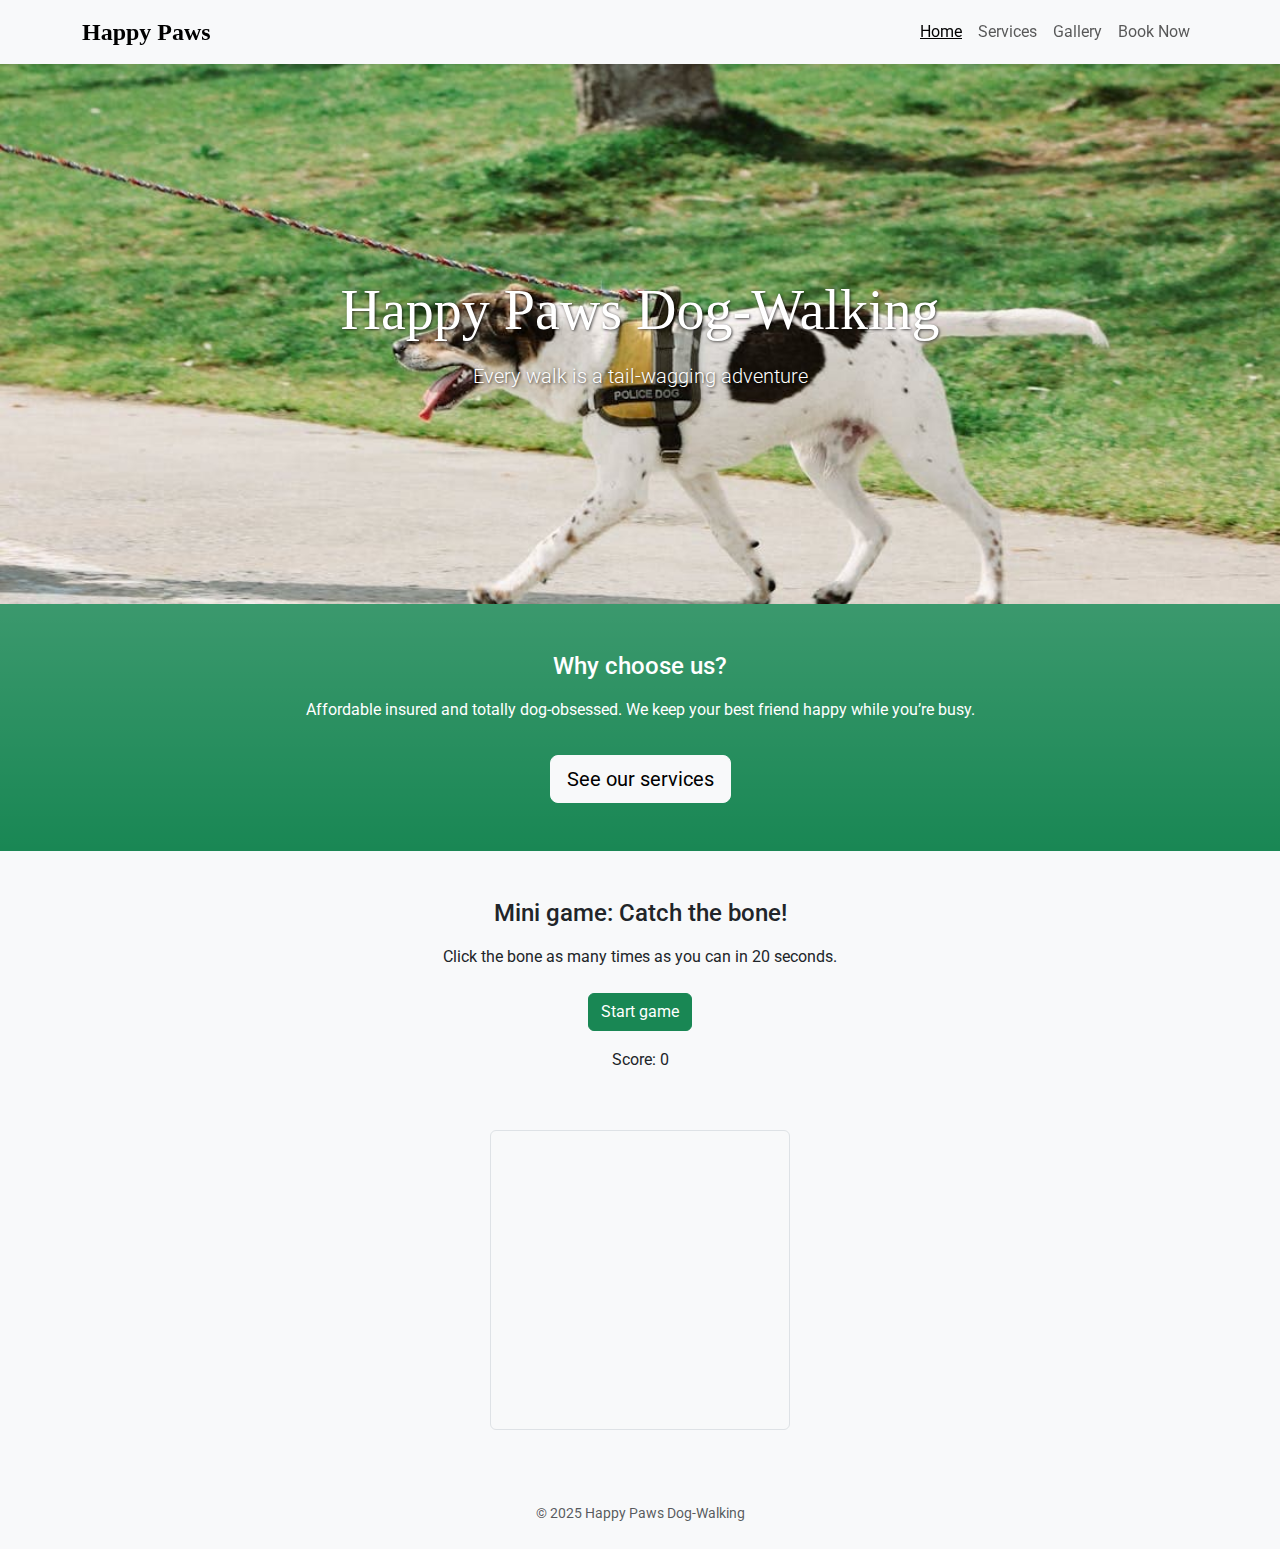
<file: index.html>
<!DOCTYPE html>
<html lang="en">
<head>
  <meta charset="UTF-8">
  <meta name="viewport" content="width=device-width, initial-scale=1">
  <title>Happy Paws Dog‑Walking | Home</title>

  <!-- SEO meta -->
  <meta name="description" content="Happy Paws provides affordable, insured dog‑walking in Dublin. Quick Stroll, Adventure Hour & Stay and Play services.">
  <meta name="keywords"    content="dog walking, dog walker, pet care, Dublin, Happy Paws">

  <!-- Google Fonts & Bootstrap -->
  <link href="https://fonts.googleapis.com/css2?family=Chewy&family=Roboto:wght@400;700&display=swap" rel="stylesheet">
  <link href="https://cdn.jsdelivr.net/npm/bootstrap@5.3.3/dist/css/bootstrap.min.css" rel="stylesheet">
  <link rel="stylesheet" href="css/styles.css">
</head>
<body>
  <!-- navbar -->
  <nav class="navbar navbar-expand-lg bg-light shadow-sm sticky-top">
    <div class="container">
      <a class="navbar-brand fw-bold" href="index.html">Happy Paws</a>
      <button class="navbar-toggler" data-bs-toggle="collapse" data-bs-target="#nav">
        <span class="navbar-toggler-icon"></span>
      </button>
      <div class="collapse navbar-collapse" id="nav">
        <ul class="navbar-nav ms-auto">
          <li class="nav-item"><a class="nav-link active" aria-current="page" href="index.html">Home</a></li>
          <li class="nav-item"><a class="nav-link" href="services.html">Services</a></li>
          <li class="nav-item"><a class="nav-link" href="gallery.html">Gallery</a></li>
          <li class="nav-item"><a class="nav-link" href="contact.html">Book Now</a></li>
        </ul>
      </div>
    </div>
  </nav>

  <!-- title -->
  <header class="hero text-center">
    <div class="container">
      <h1 class="display-4 mb-3" style="font-family:'Chewy',cursive;">Happy Paws Dog‑Walking</h1>
      <p id="tagline" class="lead mb-0"></p>
    </div>
  </header>

  <!-- why us -->
  <section class="py-5 text-center bg-success bg-gradient text-white">
    <div class="container">
      <h2 class="h4 mb-3">Why choose us?</h2>
      <p class="w-lg-50 mx-auto">Affordable insured and totally dog‑obsessed. We keep your best friend happy while you’re busy.</p>
      <a href="services.html" class="btn btn-light btn-lg mt-3">See our services</a>
    </div>
  </section>

  <!-- Mini game -->
  <section class="py-5 bg-light">
    <div class="container text-center" id="gameSection">
      <h2 class="h4 mb-3">Mini game: Catch the bone!</h2>
      <p class="mb-4">Click the bone as many times as you can in 20&nbsp;seconds.</p>
      <button id="startGame" class="btn btn-success mb-3">Start game</button>
      <div class="mb-2">Score: <span id="score">0</span></div>
      <div class="mb-4" id="timer">&nbsp;</div>
      <div id="game-area" class="position-relative border rounded mx-auto" style="width:300px;height:300px;">
        <span id="bone" style="font-size:2rem;cursor:pointer;position:absolute;display:none;">🦴</span>
      </div>
    </div>
  </section>

  <!-- FOOTER -->
  <footer class="py-4 bg-light text-center small text-muted">© 2025 Happy Paws Dog‑Walking</footer>

  <!-- Game‑over modal -->
  <div class="modal fade" id="gameOverModal" tabindex="-1" aria-hidden="true">
    <div class="modal-dialog modal-dialog-centered">
      <div class="modal-content text-center">
        <div class="modal-header border-0">
          <h5 class="modal-title w-100">Game over!</h5>
          <button type="button" class="btn-close" data-bs-dismiss="modal" aria-label="Close"></button>
        </div>
        <div class="modal-body">
          <p class="fs-4">Your score: <span id="finalScore" class="fw-bold"></span></p>
          <button id="restartGame" class="btn btn-success">Play again</button>
        </div>
      </div>
    </div>
  </div>

  <!-- Bootstrap bundle & custom script -->
  <script src="https://cdn.jsdelivr.net/npm/bootstrap@5.3.3/dist/js/bootstrap.bundle.min.js"></script>
  <script src="js/script.js"></script>
</body>
</html>
</file>
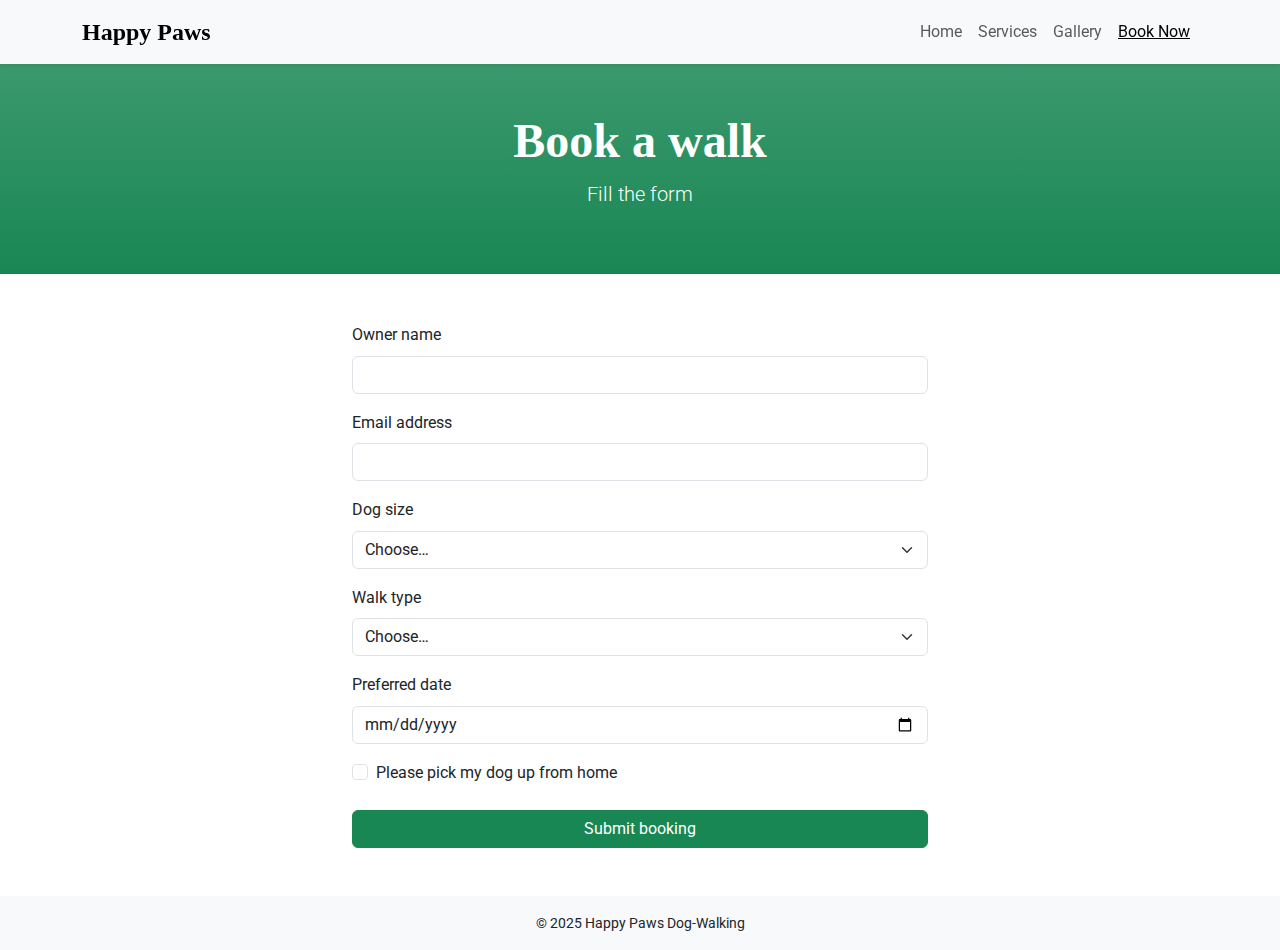
<file: contact.html>
<!DOCTYPE html>
<html lang="en">
<head>
  <meta charset="UTF-8">
  <meta name="viewport" content="width=device-width, initial-scale=1">
  <title>Happy Paws Dog‑Walking | Book a Walk</title>

  <!-- SEO meta -->
  <meta name="description"
        content="Book a dog‑walk with Happy Paws. Choose Quick Stroll, Adventure Hour or Stay and Play, pick a date and we’ll confirm within the hour.">
  <meta name="keywords"
        content="book dog walker, dog walking booking form, Happy Paws contact, Quick Stroll booking, Adventure Hour booking, Stay and Play booking">

  <!-- Google Fonts & Bootstrap -->
  <link href="https://fonts.googleapis.com/css2?family=Chewy&family=Roboto:wght@300;400;700&display=swap" rel="stylesheet">
  <link href="https://cdn.jsdelivr.net/npm/bootstrap@5.3.3/dist/css/bootstrap.min.css" rel="stylesheet">
  <link rel="stylesheet" href="css/styles.css">
</head>
<body>
  <!-- Navbar -->
  <nav class="navbar navbar-expand-lg bg-light shadow-sm sticky-top">
    <div class="container">
      <a class="navbar-brand fw-bold" href="index.html">Happy Paws</a>
      <button class="navbar-toggler" data-bs-toggle="collapse" data-bs-target="#nav">
        <span class="navbar-toggler-icon"></span>
      </button>
      <div class="collapse navbar-collapse" id="nav">
        <ul class="navbar-nav ms-auto">
          <li class="nav-item"><a class="nav-link" href="index.html">Home</a></li>
          <li class="nav-item"><a class="nav-link" href="services.html">Services</a></li>
          <li class="nav-item"><a class="nav-link" href="gallery.html">Gallery</a></li>
          <li class="nav-item"><a class="nav-link active" aria-current="page" href="contact.html">Book Now</a></li>
        </ul>
      </div>
    </div>
  </nav>

  <header class="py-5 text-center bg-success bg-gradient text-white">
    <h1 class="display-5 fw-bold">Book a walk</h1>
    <p class="lead">Fill the form</p>
  </header>

  <section class="container py-5" style="max-width:600px">
    <form id="bookingForm" novalidate>
      <!-- Owner name -->
      <div class="mb-3">
        <label class="form-label">Owner name</label>
        <input type="text" class="form-control" id="owner" required>
        <div class="invalid-feedback">Please enter your name.</div>
      </div>
      <!-- Email -->
      <div class="mb-3">
        <label class="form-label">Email address</label>
        <input type="email" class="form-control" id="email" required>
        <div class="invalid-feedback">Enter a valid email.</div>
      </div>
      <!-- Dog size -->
      <div class="mb-3">
        <label class="form-label">Dog size</label>
        <select id="size" class="form-select" required>
          <option value="" selected disabled>Choose…</option>
          <option>Small (0‑10 kg)</option>
          <option>Medium (10‑25 kg)</option>
          <option>Large (25 kg+)</option>
        </select>
        <div class="invalid-feedback">Select a size.</div>
      </div>
      <!-- Walk type -->
      <div class="mb-3">
        <label class="form-label">Walk type</label>
        <select id="service" class="form-select" required>
          <option value="" selected disabled>Choose…</option>
          <option>Quick Stroll</option>
          <option>Adventure Hour</option>
          <option>Stay and Play</option>
        </select>
        <div class="invalid-feedback">Select a walk type.</div>
      </div>
      <!-- Preferred date -->
      <div class="mb-3">
        <label class="form-label">Preferred date</label>
        <input type="date" class="form-control" id="date" required>
        <div class="invalid-feedback">Pick a date.</div>
      </div>
      <!-- Pickup -->
      <div class="form-check mb-4">
        <input class="form-check-input" type="checkbox" id="pickup">
        <label class="form-check-label" for="pickup">Please pick my dog up from home</label>
      </div>
      <button class="btn btn-success w-100">Submit booking</button>
    </form>
  </section>

  <footer class="text-center small">© 2025 Happy Paws Dog‑Walking</footer>

  <!-- Bootstrap bundle & custom script -->
  <script src="https://cdn.jsdelivr.net/npm/bootstrap@5.3.3/dist/js/bootstrap.bundle.min.js"></script>
  <script src="js/script.js"></script>
</body>
</html>
</file>
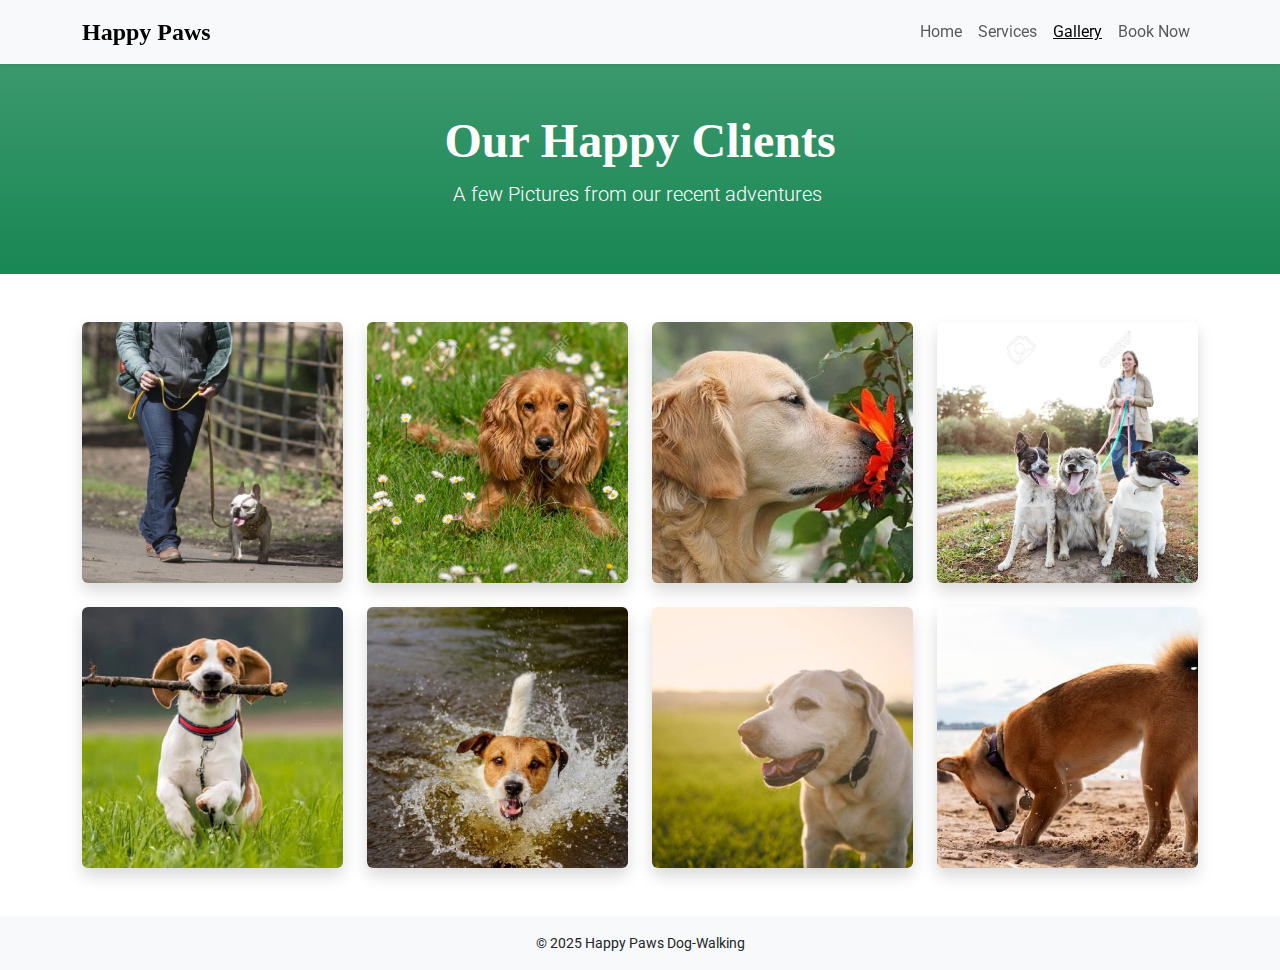
<file: gallery.html>
<!DOCTYPE html>
<html lang="en">
<head>
  <meta charset="UTF-8">
  <meta name="viewport" content="width=device-width, initial-scale=1">
  <title>Happy Paws Dog‑Walking | Gallery</title>

  <!-- SEO meta -->
  <meta name="description"
        content="Browse our Happy Paws gallery – see the dogs we walk every day enjoying Quick Strolls, Adventure Hours and Stay and Play visits around Dublin.">
  <meta name="keywords"
        content="dog walking photos, dog gallery, Happy Paws clients, Dublin dogs, Adventure Hour pictures">

  <!-- Google Fonts & Bootstrap -->
  <link href="https://fonts.googleapis.com/css2?family=Chewy&family=Roboto:wght@300;400;700&display=swap" rel="stylesheet">
  <link href="https://cdn.jsdelivr.net/npm/bootstrap@5.3.3/dist/css/bootstrap.min.css" rel="stylesheet">
  
  <!--  styles -->
  <link rel="stylesheet" href="css/styles.css">
</head>
<body>
  <!-- Navbar-->
  <nav class="navbar navbar-expand-lg bg-light shadow-sm sticky-top">
    <div class="container">
      <a class="navbar-brand fw-bold" href="index.html">Happy Paws</a>
      <button class="navbar-toggler" data-bs-toggle="collapse" data-bs-target="#nav">
        <span class="navbar-toggler-icon"></span>
      </button>
      <div class="collapse navbar-collapse" id="nav">
        <ul class="navbar-nav ms-auto">
          <li class="nav-item"><a class="nav-link" href="index.html">Home</a></li>
          <li class="nav-item"><a class="nav-link" href="services.html">Services</a></li>
          <li class="nav-item"><a class="nav-link active" aria-current="page" href="gallery.html">Gallery</a></li>
          <li class="nav-item"><a class="nav-link" href="contact.html">Book Now</a></li>
        </ul>
      </div>
    </div>
  </nav>

  <!-- page title -->
  <header class="py-5 text-center bg-success bg-gradient text-white">
    <h1 class="display-5 fw-bold">Our Happy Clients</h1>
    <p class="lead">A few Pictures from our recent adventures </p>
  </header>

  <!--  gallery -->
  <section class="py-5">
    <div class="container">
      <div class="row g-4">
        <!-- image 1 -->
        <div class="col-6 col-md-4 col-lg-3">
          <img src="images/image1.jpg" class="img-fluid rounded gallery-img shadow" alt="Labrador smiling on a walk">
          <p class="caption small text-center mt-2 d-none">Buster loving his Quick Stroll around St Anne’s Park.</p>
        </div>
        <!-- image 2 -->
        <div class="col-6 col-md-4 col-lg-3">
          <img src="images/image2.jpg" class="img-fluid rounded gallery-img shadow" alt="Spaniel running in the grass">
          <p class="caption small text-center mt-2 d-none">Daisy sprinting during Adventure Hour.</p>
        </div>
        <!-- image 3 -->
        <div class="col-6 col-md-4 col-lg-3">
          <img src="images/image3.jpg" class="img-fluid rounded gallery-img shadow" alt="Beagle smelling flowers">
          <p class="caption small text-center mt-2 d-none">Scout always stops to smell the roses </p>
        </div>
        <!-- image 4 -->
        <div class="col-6 col-md-4 col-lg-3">
          <img src="images/image4.jpg" class="img-fluid rounded gallery-img shadow" alt="Group of dogs sitting together">
          <p class="caption small text-center mt-2 d-none">Friday pack walk</p>
        </div>
        <!-- image 5 -->
        <div class="col-6 col-md-4 col-lg-3">
          <img src="images/image5.jpg" class="img-fluid rounded gallery-img shadow" alt="Puppy with a stick">
          <p class="caption small text-center mt-2 d-none">Teddy grabbing a big branch.</p>
        </div>
        <!-- image 6 -->
        <div class="col-6 col-md-4 col-lg-3">
          <img src="images/image6.jpg" class="img-fluid rounded gallery-img shadow" alt="Dog splashing in water">
          <p class="caption small text-center mt-2 d-none">Water fun </p>
        </div>
        <!-- image 7 -->
        <div class="col-6 col-md-4 col-lg-3">
          <img src="images/image7.jpg" class="img-fluid rounded gallery-img shadow" alt="Old dog enjoying the sun">
          <p class="caption small text-center mt-2 d-none">Sunny weather walk</p>
        </div>
        <!-- image 8 -->
        <div class="col-6 col-md-4 col-lg-3">
          <img src="images/image8.jpg" class="img-fluid rounded gallery-img shadow" alt="Dog digging in sand">
          <p class="caption small text-center mt-2 d-none">Sandy paws from the beach</p>
        </div>
      </div>
    </div>
  </section>

  <!-- FOOTER -->
  <footer class="text-center small">© 2025 Happy Paws Dog‑Walking</footer>

  <!-- Bootstrap + custom script -->
  <script src="https://cdn.jsdelivr.net/npm/bootstrap@5.3.3/dist/js/bootstrap.bundle.min.js"></script>
  <script src="js/script.js"></script>
</body>
</html>
</file>
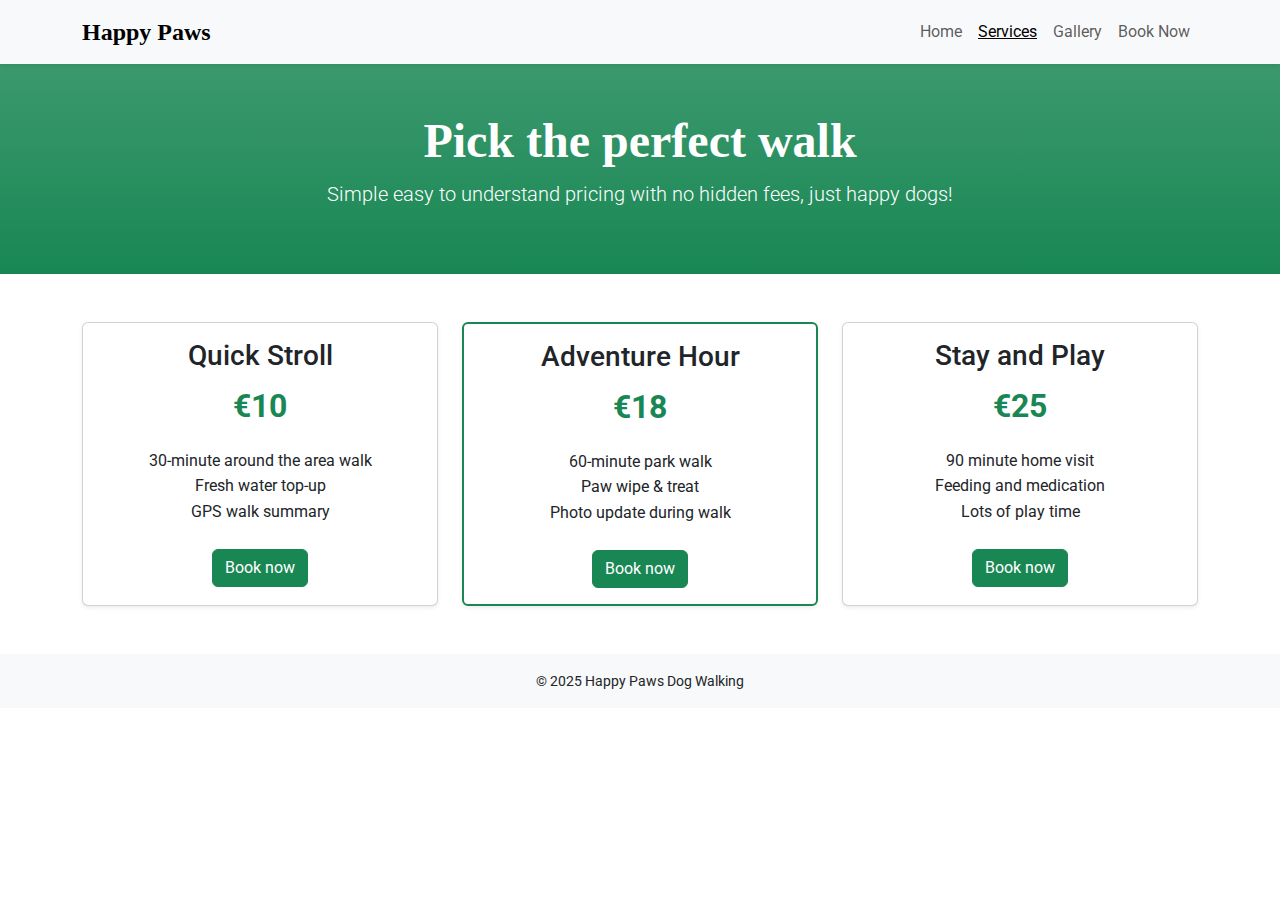
<file: services.html>
<!DOCTYPE html>
<html lang="en">
<head>
  <meta charset="UTF-8">
  <meta name="viewport" content="width=device-width, initial-scale=1">
  <title>Happy Paws Dog Walking | Services</title>

  <!-- SEO meta -->
  <meta name="description"
        content="Compare Happy Paws dog‑walking prices: Quick Stroll, Adventure Hour and Stay and Play. Affordable and insured pet‑care in Dublin.">
  <meta name="keywords"
        content="dog walking prices, dog walker Dublin, pet care, Quick Stroll, Adventure Hour, Stay and Play, Happy Paws">

  <!-- Google Fonts & Bootstrap -->
  <link href="https://fonts.googleapis.com/css2?family=Chewy&family=Roboto:wght@400;700&display=swap" rel="stylesheet">
  <link href="https://cdn.jsdelivr.net/npm/bootstrap@5.3.3/dist/css/bootstrap.min.css" rel="stylesheet">
  <link rel="stylesheet" href="css/styles.css">
</head>
<body>
  <!-- navbar -->
  <nav class="navbar navbar-expand-lg bg-light shadow-sm">
    <div class="container">
      <a class="navbar-brand fw-bold" href="index.html">Happy Paws</a>
      <button class="navbar-toggler" data-bs-toggle="collapse" data-bs-target="#nav"><span class="navbar-toggler-icon"></span></button>
      <div class="collapse navbar-collapse" id="nav">
        <ul class="navbar-nav ms-auto">
          <li class="nav-item"><a class="nav-link" href="index.html">Home</a></li>
          <li class="nav-item"><a class="nav-link active" aria-current="page" href="services.html">Services</a></li>
          <li class="nav-item"><a class="nav-link" href="gallery.html">Gallery</a></li>
          <li class="nav-item"><a class="nav-link" href="contact.html">Book Now</a></li>
        </ul>
      </div>
    </div>
  </nav>

  <header class="py-5 text-center bg-success bg-gradient text-white">
    <h1 class="display-5 fw-bold">Pick the perfect walk</h1>
    <p class="lead">Simple easy to understand pricing with no hidden fees, just happy dogs!</p>
  </header>

  <section class="py-5">
    <div class="container">
      <div class="row g-4">
        <!-- Quick Stroll -->
        <div class="col-md-4">
          <div class="card h-100 shadow-sm">
            <div class="card-body text-center">
              <h3 class="card-title">Quick Stroll</h3>
              <p class="fs-2 fw-bold text-success">€10</p>
              <ul class="list-unstyled mb-4">
                <li>30‑minute around the area walk</li>
                <li>Fresh water top‑up</li>
                <li>GPS walk summary</li>
              </ul>
              <a href="contact.html?service=Quick Stroll" class="btn btn-success">Book now</a>
            </div>
          </div>
        </div>
        <!-- Adventure Hour -->
        <div class="col-md-4">
          <div class="card h-100 shadow-sm border-success border-2">
            <div class="card-body text-center">
              <h3 class="card-title">Adventure Hour</h3>
              <p class="fs-2 fw-bold text-success">€18</p>
              <ul class="list-unstyled mb-4">
                <li>60‑minute park walk</li>
                <li>Paw wipe & treat</li>
                <li>Photo update during walk</li>
              </ul>
              <a href="contact.html?service=Adventure Hour" class="btn btn-success">Book now</a>
            </div>
          </div>
        </div>
        <!-- Stay and Play -->
        <div class="col-md-4">
          <div class="card h-100 shadow-sm">
            <div class="card-body text-center">
              <h3 class="card-title">Stay and Play</h3>
              <p class="fs-2 fw-bold text-success">€25</p>
              <ul class="list-unstyled mb-4">
                <li>90 minute home visit</li>
                <li>Feeding  and medication</li>
                <li>Lots of play time</li>
              </ul>
              <a href="contact.html?service=Stay‑n‑Play" class="btn btn-success">Book now</a>
            </div>
          </div>
        </div>
      </div>
    </div>
  </section>

  <footer class="text-center small">© 2025 Happy Paws Dog Walking</footer>

  <script src="https://cdn.jsdelivr.net/npm/bootstrap@5.3.3/dist/js/bootstrap.bundle.min.js"></script>
  <script src="js/script.js"></script>
</body>
</html>
</file>
<file: css/styles.css>
/* Happy Paws shared styles */
@import url('https://fonts.googleapis.com/css2?family=Chewy&family=Roboto:wght@400;700&display=swap');

body{ font-family:'Roboto',sans-serif; line-height:1.6; }

h1,.navbar-brand{ font-family:'Chewy',cursive; }
.navbar-brand{ font-size:1.5rem; }

/* hero */
.hero{
  background:url('../images/image9.jpg') center/cover no-repeat;
  min-height:60vh;
  display:flex;
  align-items:center;
  justify-content:center;
  color:#fff;
  text-shadow:1px 1px 3px rgba(0,0,0,.7);
}

/* gallery hover */
.gallery-img{ cursor:pointer; transition:transform .3s; }
.gallery-img:hover{ transform:scale(1.05); }
.caption{ transition:all .3s; }

/* uniform thumbnail sizing */
.gallery-img{
  width:100%;
  aspect-ratio:1/1;      /* square thumbs – change to 4/3 if preferred */
  height:auto;           /* fallback */
  object-fit:cover;      /* crop without distortion */
}

/* footer */
footer{ background:#f8f9fa; padding:1rem 0; text-align:center; }

.nav-link.active{ text-decoration:underline; }
</file>
